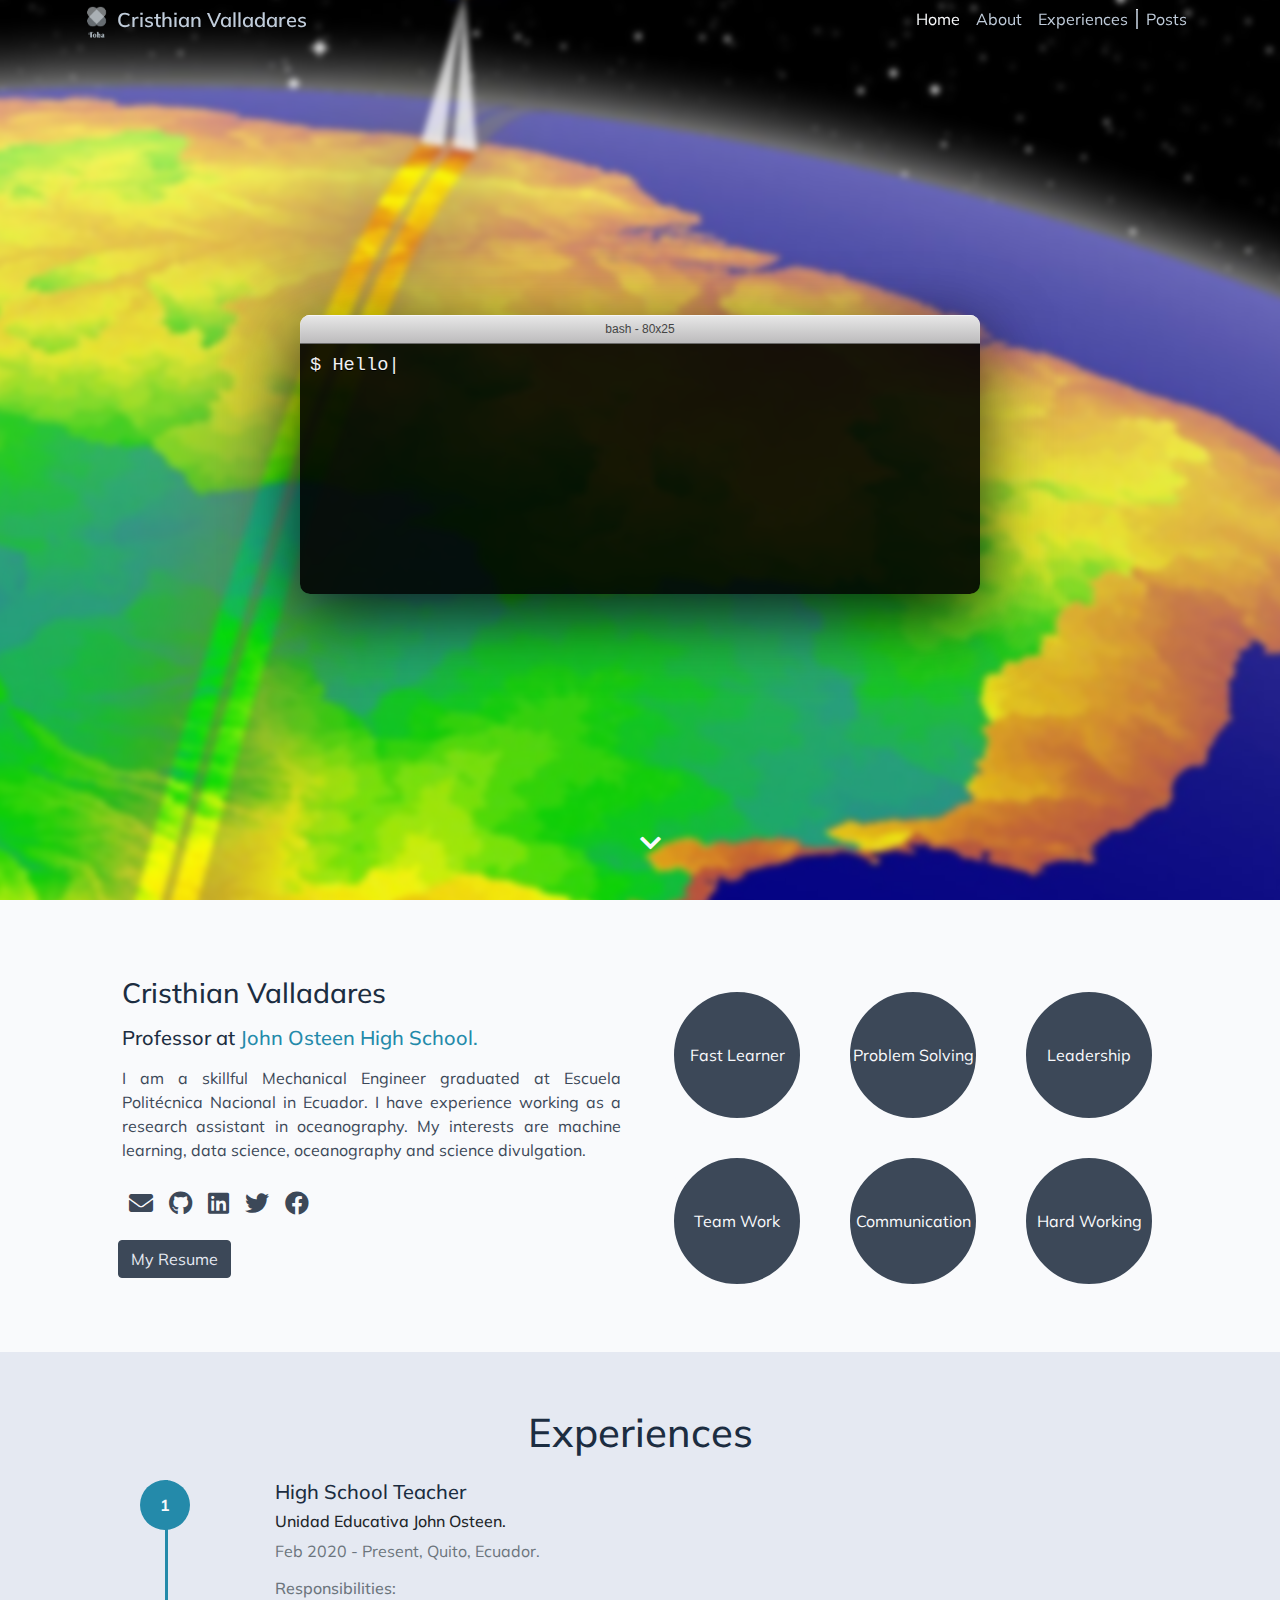
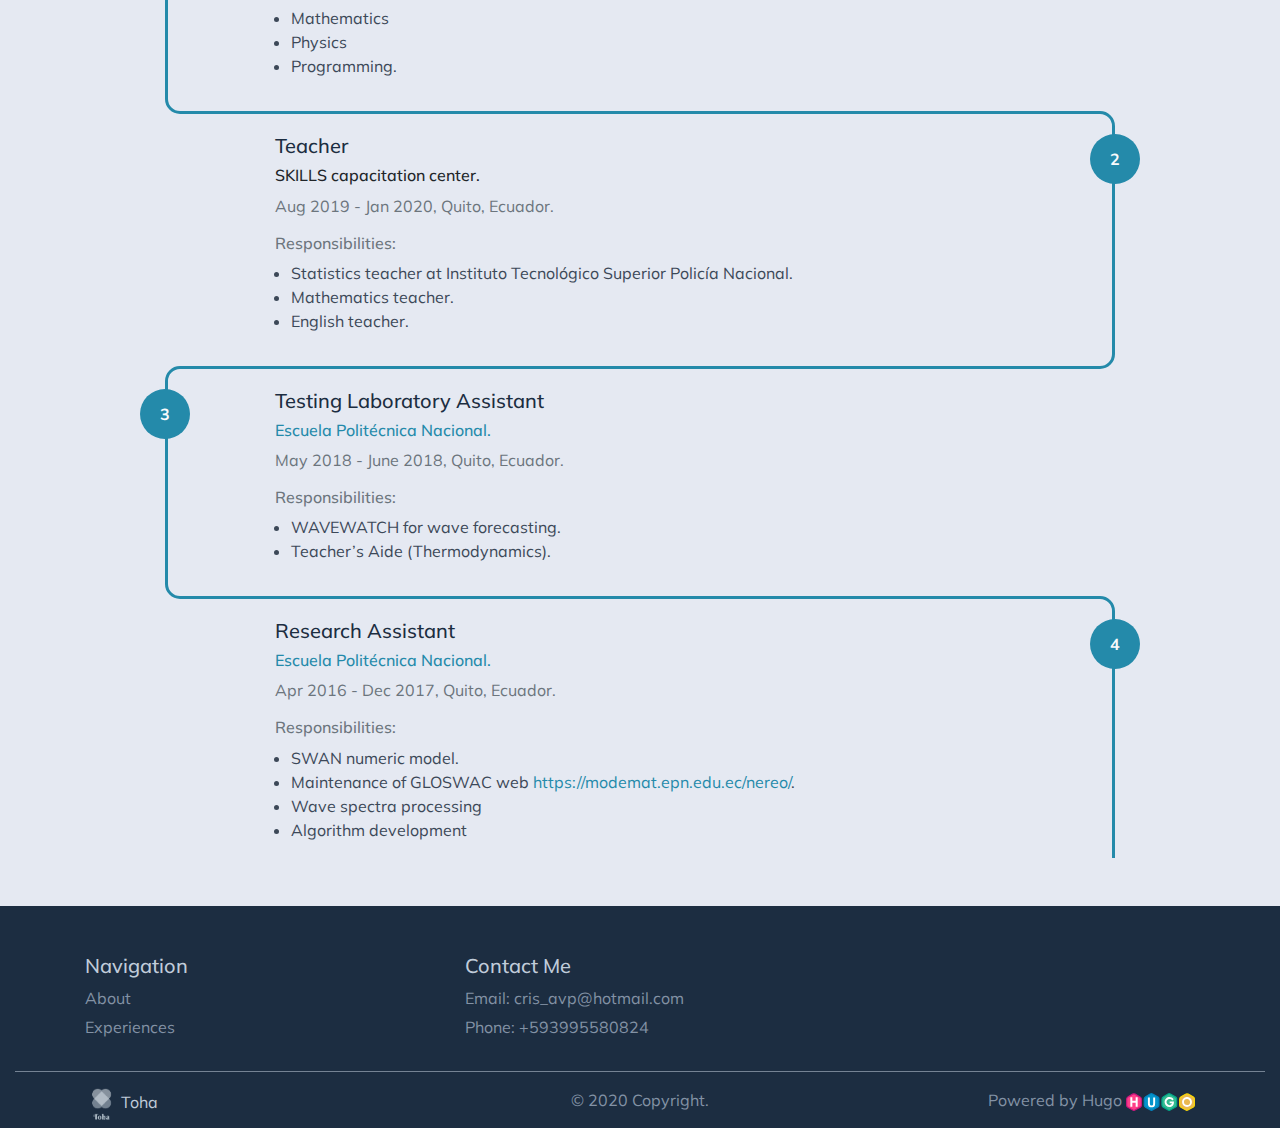
<file: index.html>
<!DOCTYPE html>
<html lang="en">
  <head>
	<meta name="generator" content="Hugo 0.74.3" />
    <title>Cristhian Valladares</title>
    <meta charset="UTF-8" />
<meta name="viewport" content="width=device-width, initial-scale=1.0" />
<meta http-equiv="X-UA-Compatible" content="ie=edge" />


<link rel="stylesheet" href="/assets/css/bootstrap.min.css" />
<link rel="stylesheet" href="/assets/css/main.css" />
<link rel="stylesheet" href="/assets/css/style.css" />
<link rel="stylesheet" href="/assets/css/navigators/navbar.css" />


<link href="https://fonts.googleapis.com/css2?family=Muli:wght@300;400;500;600" rel="stylesheet">
<link rel="stylesheet" href="https://cdnjs.cloudflare.com/ajax/libs/font-awesome/5.11.2/css/all.min.css" />


<link rel="icon" type="image/png" href="/assets/images/favicon.png" />


<link rel="stylesheet" href="/assets/css/style.css" />

    <link rel="stylesheet" href="/assets/css/sections/home.css" />
    <link rel="stylesheet" href="/assets/css/sections/about.css" />
    <link rel="stylesheet" href="/assets/css/sections/skills.css" />
    <link rel="stylesheet" href="/assets/css/sections/experiences.css" />
    <link rel="stylesheet" href="/assets/css/sections/projects.css" />
    <link rel="stylesheet" href="/assets/css/sections/recent-posts.css" />
    <link rel="stylesheet" href="/assets/css/sections/achievements.css" />

    
    
        
<script type="application/javascript">
var doNotTrack = false;
if (!doNotTrack) {
	window.ga=window.ga||function(){(ga.q=ga.q||[]).push(arguments)};ga.l=+new Date;
	ga('create', 'UA-XXXXXXXXX-X', 'auto');
	
	ga('send', 'pageview');
}
</script>
<script async src='https://www.google-analytics.com/analytics.js'></script>

    
  </head>
  <body data-spy="scroll" data-target="#top-navbar" data-offset="100">

    <nav class="navbar navbar-expand-xl top-navbar initial-navbar" id="top-navbar">
  <div class="container">
    
    
    
      
    
    
      
    
    <a class="navbar-brand" href="http://example.org/">
      <img src="/assets/images/inverted-logo.png" id="logo">Cristhian Valladares</a>
    <button
      class="navbar-toggler navbar-dark"
      id="navbar-toggler"
      type="button"
      data-toggle="collapse"
      data-target="#top-nav-items"
    >
      <span class="navbar-toggler-icon"></span>
    </button>

    <div class="collapse navbar-collapse" id="top-nav-items">
      <ul class="navbar-nav ml-auto">
        <li class="nav-item">
          <a class="nav-link" href="#home">Home</a>
        </li>
            
              <li class="nav-item">
                <a class="nav-link" href="#about">About</a>
              </li>
            
            
              <li class="nav-item">
                <a class="nav-link" href="#experiences">Experiences</a>
              </li>
            
        
        
        
          <div class="dropdown-divider" id="top-navbar-divider"></div>
        
        
          <li class="nav-item">
            <a class="nav-link" id="blog-link" href="/posts">Posts</a>
          </li>
        
        
      </ul>
    </div>
  </div>
  
  <img src="/assets/images/main-logo.png" class="d-none" id="main-logo">
  <img src="/assets/images/inverted-logo.png" class="d-none" id="inverted-logo">
</nav>
<div class="container-fluid home" id="home">
  <div
    class="background container-fluid"
    style="background-image: url('images/background.jpg');"
  ></div>
  <div class="container content text-center">
    <div class="text-editor-wrap">
      <div class="title-bar">
        <span class="title">bash - 80x25</span>
      </div>
      <div class="text-body">
        <div class="typing-carousel">
          $
          <span id="ityped" class="ityped"></span>
          <span class="ityped-cursor"></span>
        </div>
        <ul id="typing-carousel-data">
          
          <li>Hello!!</li>
          
          <li>My name is Cristhian Valladares</li>
          
          <li>I am a Mechanical Engineer</li>
          
          <li>I work on using data to understand better our world...</li>
          
          <li>Also, I love teaching :)</li>
          
        </ul>
      </div>
    </div>

    
      
        <a href="#about"><i class="arrow bounce fa fa-chevron-down"></i></a>
      
    
  </div>
</div>

    
      
      
        
          <div class="container-fluid section-holder d-flex bg-white">
            <div class="container anchor p-lg-5 about-section" id="about">
  <div class="row pt-sm-2 pt-md-4 align-self-center">
    
    <div class="col-sm-6">
    <h3 class="p-1">Cristhian Valladares</h3>
      
      <h5 class="p-1">
        Professor
        
          at <a href="https://johnosteen.edu.ec/">John Osteen High School.</a>
        
      </h5>
      
      <p class="p-1 text-justify">
        I am a skillful Mechanical Engineer graduated at Escuela Politécnica Nacional in Ecuador. I have experience working as a research assistant in oceanography. My interests are machine learning, data science, oceanography and science divulgation.
      </p>
      <div class="text-container ml-auto">
        <ul class="social-link d-flex">
          
          <li>
            
              <a href="mailto:cris_avp@hotmail.com" target="/"><i class="fas fa-envelope"></i></a>
            
          </li>
          
          <li>
            
              <a href="https://github.com/crisavp" target="/"><i class="fab fa-github"></i></a>
            
          </li>
          
          <li>
            
              <a href="linkedin.com/in/cristhianvalladares" target="/"><i class="fab fa-linkedin"></i></a>
            
          </li>
          
          <li>
            
              <a href="https://twitter.com/cris_avp" target="/"><i class="fab fa-twitter"></i></a>
            
          </li>
          
          <li>
            
              <a href="#" target="/"><i class="fab fa-facebook"></i></a>
            
          </li>
          
        </ul>
      </div>
      
      <a href="files/resume.pdf" target="#"
        ><button class="btn btn-dark">My Resume</button></a
      >
      
    </div>
    
    <div class="col-sm-6 pt-5 pl-md-4 pl-sm-3 pt-sm-0">
      <div class="row">
        
          <div class="col-6 col-lg-4 p-2">
  
  
  <div class="circular-progress sky">
    <span class="circular-progress-left">
      <span
        class="circular-progress-bar circular-progress-percentage-95"
        
      ></span>
    </span>
    <span class="circular-progress-right">
      <span
      class="circular-progress-bar"
      
      ></span>
    </span>
    <div class="circular-progress-value">Fast Learner</div>
  </div>
</div>

        
          <div class="col-6 col-lg-4 p-2">
  
  
  <div class="circular-progress orange">
    <span class="circular-progress-left">
      <span
        class="circular-progress-bar circular-progress-percentage-95"
        
      ></span>
    </span>
    <span class="circular-progress-right">
      <span
      class="circular-progress-bar"
      
      ></span>
    </span>
    <div class="circular-progress-value">Problem Solving</div>
  </div>
</div>

        
          <div class="col-6 col-lg-4 p-2">
  
  
  <div class="circular-progress blue">
    <span class="circular-progress-left">
      <span
        class="circular-progress-bar circular-progress-percentage-85"
        
      ></span>
    </span>
    <span class="circular-progress-right">
      <span
      class="circular-progress-bar"
      
      ></span>
    </span>
    <div class="circular-progress-value">Leadership</div>
  </div>
</div>

        
          <div class="col-6 col-lg-4 p-2">
  
  
  <div class="circular-progress yellow">
    <span class="circular-progress-left">
      <span
        class="circular-progress-bar circular-progress-percentage-90"
        
      ></span>
    </span>
    <span class="circular-progress-right">
      <span
      class="circular-progress-bar"
      
      ></span>
    </span>
    <div class="circular-progress-value">Team Work</div>
  </div>
</div>

        
          <div class="col-6 col-lg-4 p-2">
  
  
  <div class="circular-progress pink">
    <span class="circular-progress-left">
      <span
        class="circular-progress-bar circular-progress-percentage-85"
        
      ></span>
    </span>
    <span class="circular-progress-right">
      <span
      class="circular-progress-bar"
      
      ></span>
    </span>
    <div class="circular-progress-value">Communication</div>
  </div>
</div>

        
          <div class="col-6 col-lg-4 p-2">
  
  
  <div class="circular-progress green">
    <span class="circular-progress-left">
      <span
        class="circular-progress-bar circular-progress-percentage-85"
        
      ></span>
    </span>
    <span class="circular-progress-right">
      <span
      class="circular-progress-bar"
      
      ></span>
    </span>
    <div class="circular-progress-value">Hard Working</div>
  </div>
</div>

        
      </div>
    </div>
  </div>
</div>

          </div>
          
          
            
          
        
      
        
          <div class="container-fluid section-holder d-flex bg-dimmed">
            <div class="container-fluid anchor pb-5 experiences-section" id="experiences">
  
    <h1 class="text-center">Experiences</h1>
  

  <div class="container timeline text-justify">
   
   
     
       <div class="row align-items-center  d-flex">
         <div class="col-1 col-lg-2 text-center vertical-line d-inline-flex justify-content-center">
  <div class="circle font-weight-bold">1</div>
</div>

         
  <div class="col-10 col-lg-8">
    <div class="experience-entry-heading">
        
        
        <h5>High School Teacher</h5>
        <h6>Unidad Educativa John Osteen.</h6>
        
        <p class="text-muted">Feb 2020 - Present,
            Quito, Ecuador.
        </p>
    </div>
    
    <p></p>
    
    <h6 class="text-muted">Responsibilities:</h6>
    <ul class="justify-content-around">
    
        <li>Mathematics</li>
    
        <li>Physics</li>
    
        <li>Programming.</li>
    
    </ul>
</div>



       </div>
     
     
       <div class="row horizontal-line">
  <div class="col-1 col-lg-2 timeline-side-div">
    <div class="corner"></div>
  </div>
  <div class="col-10 col-lg-8">
    <hr />
  </div>
  <div class="col-1 col-lg-2 timeline-side-div">
    <div class="corner"></div>
  </div>
</div>

     
   
     
       <div class="row align-items-center justify-content-end d-flex">
         
  <div class="col-10 col-lg-8">
    <div class="experience-entry-heading">
        
        
        <h5>Teacher</h5>
        <h6>SKILLS capacitation center.</h6>
        
        <p class="text-muted">Aug 2019 - Jan 2020,
            Quito, Ecuador.
        </p>
    </div>
    
    <p></p>
    
    <h6 class="text-muted">Responsibilities:</h6>
    <ul class="justify-content-around">
    
        <li>Statistics teacher at Instituto Tecnológico Superior Policía Nacional.</li>
    
        <li>Mathematics teacher.</li>
    
        <li>English teacher.</li>
    
    </ul>
</div>



         <div class="col-1 col-lg-2 text-center vertical-line d-inline-flex justify-content-center">
  <div class="circle font-weight-bold">2</div>
</div>

       </div>
     
     
       <div class="row horizontal-line">
  <div class="col-1 col-lg-2 timeline-side-div">
    <div class="corner"></div>
  </div>
  <div class="col-10 col-lg-8">
    <hr />
  </div>
  <div class="col-1 col-lg-2 timeline-side-div">
    <div class="corner"></div>
  </div>
</div>

     
   
     
       <div class="row align-items-center  d-flex">
         <div class="col-1 col-lg-2 text-center vertical-line d-inline-flex justify-content-center">
  <div class="circle font-weight-bold">3</div>
</div>

         
  <div class="col-10 col-lg-8">
    <div class="experience-entry-heading">
        
        
        <h5>Testing Laboratory Assistant</h5>
        <h6><a href=https://modemat.epn.edu.ec/>Escuela Politécnica Nacional.</a></h6>
        
        <p class="text-muted">May 2018 - June 2018,
            Quito, Ecuador.
        </p>
    </div>
    
    <p></p>
    
    <h6 class="text-muted">Responsibilities:</h6>
    <ul class="justify-content-around">
    
        <li>WAVEWATCH for wave forecasting.</li>
    
        <li>Teacher&rsquo;s Aide (Thermodynamics).</li>
    
    </ul>
</div>



       </div>
     
     
       <div class="row horizontal-line">
  <div class="col-1 col-lg-2 timeline-side-div">
    <div class="corner"></div>
  </div>
  <div class="col-10 col-lg-8">
    <hr />
  </div>
  <div class="col-1 col-lg-2 timeline-side-div">
    <div class="corner"></div>
  </div>
</div>

     
   
     
       <div class="row align-items-center justify-content-end d-flex">
         
  <div class="col-10 col-lg-8">
    <div class="experience-entry-heading">
        
        
        <h5>Research Assistant</h5>
        <h6><a href=https://modemat.epn.edu.ec/>Escuela Politécnica Nacional.</a></h6>
        
        <p class="text-muted">Apr 2016 - Dec 2017,
            Quito, Ecuador.
        </p>
    </div>
    
    <p></p>
    
    <h6 class="text-muted">Responsibilities:</h6>
    <ul class="justify-content-around">
    
        <li>SWAN numeric model.</li>
    
        <li>Maintenance of GLOSWAC web <a href="https://modemat.epn.edu.ec/nereo/">https://modemat.epn.edu.ec/nereo/</a>.</li>
    
        <li>Wave spectra processing</li>
    
        <li>Algorithm development</li>
    
    </ul>
</div>



         <div class="col-1 col-lg-2 text-center vertical-line d-inline-flex justify-content-center">
  <div class="circle font-weight-bold">4</div>
</div>

       </div>
     
     
   
  </div>
</div>

          </div>
          
          
            
          
        
      
    

    <footer class="container-fluid text-center align-content-center footer pb-2">
  <div class="container pt-5">
    <div class="row text-left">
      <div class="col-md-4 col-sm-12">
        <h5>Navigation</h5>
        
        <ul>
            
            <li class="nav-item">
              <a class="smooth-scroll" href="/#about">About</a>
            </li>
            
            
            <li class="nav-item">
              <a class="smooth-scroll" href="/#experiences">Experiences</a>
            </li>
            
        </ul>
        

      </div>
      <div class="col-md-4 col-sm-12">
        <h5>Contact Me</h5>
        <ul>
          
          <li><span>Email: </span> <span>cris_avp@hotmail.com</span></li>
          
          <li><span>Phone: </span> <span>&#43;593995580824</span></li>
          
        </ul>
      </div>
      
    </div>
  </div>
  <hr />
  <div class="container">
    <div class="row text-left">
      <div class="col-md-4">
        <a id="theme" href="https://github.com/hossainemruz/toha" target="#">
          <img src="/assets/images/inverted-logo.png">
          Toha
        </a>
      </div>
      <div class="col-md-4 text-center">© 2020 Copyright.</div>
      <div class="col-md-4 text-right">
        <a id="hugo" href="https://gohugo.io/">Powered by Hugo
        <img
          src="/assets/images/hugo-logo-wide.svg"
          alt="Hugo Logo"
          height="18"
        />
        </a>
      </div>
    </div>
  </div>
</footer>

    <script src="/assets/js/jquery-3.4.1.min.js"></script>
<script src="/assets/js/bootstrap.min.js"></script>

<script src="/assets/js/navbar.js"></script>
<script src="/assets/js/main.js"></script>


    
    <script src="/assets/js/itype.min.js"></script>
    <script src="/assets/js/github-button.js"></script>
    <script src="/assets/js/home.js"></script>
    <script src="/assets/js/jquery.filterizr.min.js"></script>
  </body>
</html>
</file>
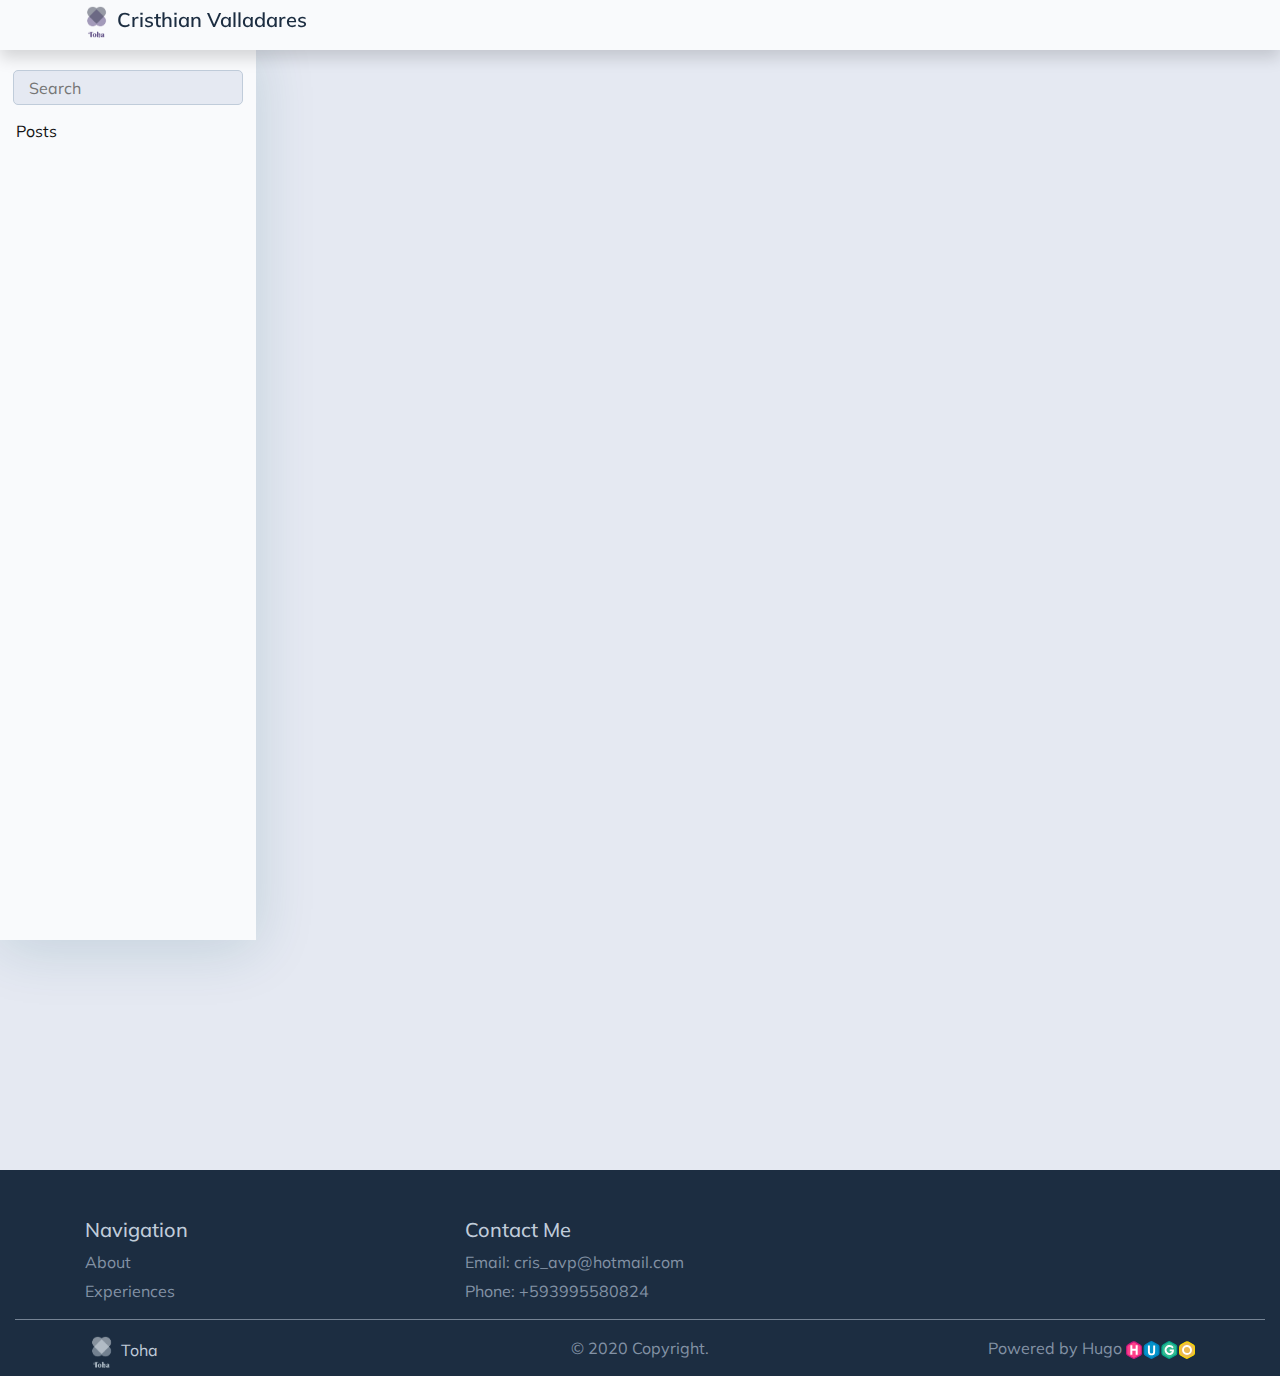
<file: categories/index.html>
<!DOCTYPE html>
<html>
  <head>
    <title>Categories</title>
    <meta charset="UTF-8" />
<meta name="viewport" content="width=device-width, initial-scale=1.0" />
<meta http-equiv="X-UA-Compatible" content="ie=edge" />


<link rel="stylesheet" href="/assets/css/bootstrap.min.css" />
<link rel="stylesheet" href="/assets/css/main.css" />
<link rel="stylesheet" href="/assets/css/style.css" />
<link rel="stylesheet" href="/assets/css/navigators/navbar.css" />


<link href="https://fonts.googleapis.com/css2?family=Muli:wght@300;400;500;600" rel="stylesheet">
<link rel="stylesheet" href="https://cdnjs.cloudflare.com/ajax/libs/font-awesome/5.11.2/css/all.min.css" />


<link rel="icon" type="image/png" href="/assets/images/favicon.png" />


<link rel="stylesheet" href="/assets/css/style.css" />

    
    <link rel="stylesheet" href="/assets/css/list.css">
    <link rel="stylesheet" href="/assets/css/navigators/sidebar.css">


    
    
      
<script type="application/javascript">
var doNotTrack = false;
if (!doNotTrack) {
	window.ga=window.ga||function(){(ga.q=ga.q||[]).push(arguments)};ga.l=+new Date;
	ga('create', 'UA-XXXXXXXXX-X', 'auto');
	
	ga('send', 'pageview');
}
</script>
<script async src='https://www.google-analytics.com/analytics.js'></script>

    
  </head>

  <body data-spy="scroll" data-target="#TableOfContents" data-offset="80">
    <div class="container-fluid bg-dimmed wrapper">
      
      
    <nav class="navbar navbar-expand-xl top-navbar final-navbar shadow">
  <div class="container">
    
    
    
      
    
    
      
    
      <button class="navbar-toggler navbar-light" id="sidebar-toggler" type="button" onclick="toggleSidebar()">
      <span class="navbar-toggler-icon"></span>
    </button>
    <a class="navbar-brand" href="http://example.org/">
      <img src="/assets/images/main-logo.png">Cristhian Valladares</a>
    <button class="navbar-toggler navbar-light" id="toc-toggler" type="button" onclick="toggleTOC()">
      <span class="navbar-toggler-icon"></span>
    </button>

    <div class="collapse navbar-collapse" id="top-nav-items">
      <ul class="navbar-nav ml-auto">
      </ul>
    </div>
  </div>
  
  <img src="/assets/images/main-logo.png" class="d-none" id="main-logo">
  <img src="/assets/images/inverted-logo.png" class="d-none" id="inverted-logo">
</nav>



      
      
  <section class="sidebar-section" id="sidebar-section">
    <div class="sidebar-holder">
      <div class="sidebar" id="sidebar">
        <input type="text" value="" placeholder="Search" data-search="" id="search-box" />
        <div class="sidebar-tree">
          <ul class="tree" id="tree">
            <li id="list-heading"><a href="/posts" data-filter="all">Posts</a></li>
            <div class="subtree">
                

            </div>
          </ul>
        </div>
      </div>
    </div>
  </section>


      
      
<section class="content-section" id="content-section">
  <div class="content container-fluid" id="content">
    <div class="container-fluid post-card-holder" id="post-card-holder">
      
      
    </div>
    <div class="paginator">
      


    </div>
  </div>
</section>


      
       
    </div>

    <footer class="container-fluid text-center align-content-center footer pb-2">
  <div class="container pt-5">
    <div class="row text-left">
      <div class="col-md-4 col-sm-12">
        <h5>Navigation</h5>
        
        <ul>
            
            <li class="nav-item">
              <a class="smooth-scroll" href="/#about">About</a>
            </li>
            
            
            <li class="nav-item">
              <a class="smooth-scroll" href="/#experiences">Experiences</a>
            </li>
            
        </ul>
        

      </div>
      <div class="col-md-4 col-sm-12">
        <h5>Contact Me</h5>
        <ul>
          
          <li><span>Email: </span> <span>cris_avp@hotmail.com</span></li>
          
          <li><span>Phone: </span> <span>&#43;593995580824</span></li>
          
        </ul>
      </div>
      
    </div>
  </div>
  <hr />
  <div class="container">
    <div class="row text-left">
      <div class="col-md-4">
        <a id="theme" href="https://github.com/hossainemruz/toha" target="#">
          <img src="/assets/images/inverted-logo.png">
          Toha
        </a>
      </div>
      <div class="col-md-4 text-center">© 2020 Copyright.</div>
      <div class="col-md-4 text-right">
        <a id="hugo" href="https://gohugo.io/">Powered by Hugo
        <img
          src="/assets/images/hugo-logo-wide.svg"
          alt="Hugo Logo"
          height="18"
        />
        </a>
      </div>
    </div>
  </div>
</footer>

    <script src="/assets/js/jquery-3.4.1.min.js"></script>
<script src="/assets/js/bootstrap.min.js"></script>

<script src="/assets/js/navbar.js"></script>
<script src="/assets/js/main.js"></script>


    
    
    <script src="/assets/js/list.js"></script>

  </body>
</html>
</file>
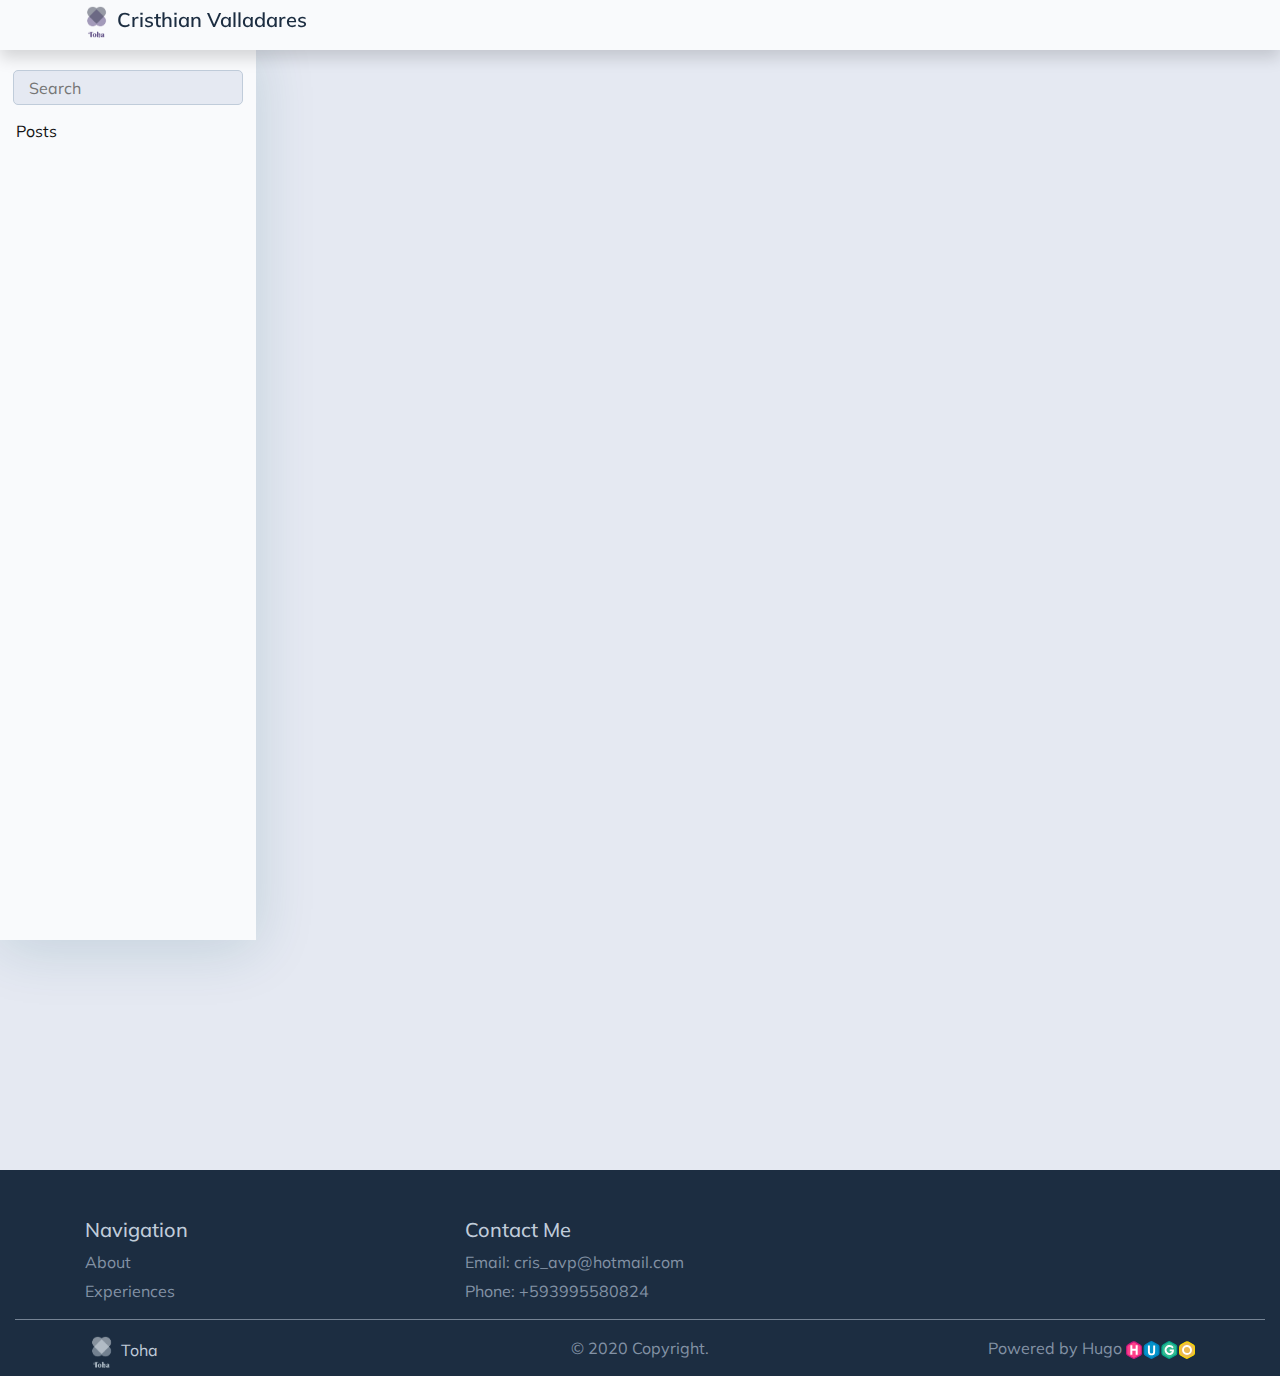
<file: tags/index.html>
<!DOCTYPE html>
<html>
  <head>
    <title>Tags</title>
    <meta charset="UTF-8" />
<meta name="viewport" content="width=device-width, initial-scale=1.0" />
<meta http-equiv="X-UA-Compatible" content="ie=edge" />


<link rel="stylesheet" href="/assets/css/bootstrap.min.css" />
<link rel="stylesheet" href="/assets/css/main.css" />
<link rel="stylesheet" href="/assets/css/style.css" />
<link rel="stylesheet" href="/assets/css/navigators/navbar.css" />


<link href="https://fonts.googleapis.com/css2?family=Muli:wght@300;400;500;600" rel="stylesheet">
<link rel="stylesheet" href="https://cdnjs.cloudflare.com/ajax/libs/font-awesome/5.11.2/css/all.min.css" />


<link rel="icon" type="image/png" href="/assets/images/favicon.png" />


<link rel="stylesheet" href="/assets/css/style.css" />

    
    <link rel="stylesheet" href="/assets/css/list.css">
    <link rel="stylesheet" href="/assets/css/navigators/sidebar.css">


    
    
      
<script type="application/javascript">
var doNotTrack = false;
if (!doNotTrack) {
	window.ga=window.ga||function(){(ga.q=ga.q||[]).push(arguments)};ga.l=+new Date;
	ga('create', 'UA-XXXXXXXXX-X', 'auto');
	
	ga('send', 'pageview');
}
</script>
<script async src='https://www.google-analytics.com/analytics.js'></script>

    
  </head>

  <body data-spy="scroll" data-target="#TableOfContents" data-offset="80">
    <div class="container-fluid bg-dimmed wrapper">
      
      
    <nav class="navbar navbar-expand-xl top-navbar final-navbar shadow">
  <div class="container">
    
    
    
      
    
    
      
    
      <button class="navbar-toggler navbar-light" id="sidebar-toggler" type="button" onclick="toggleSidebar()">
      <span class="navbar-toggler-icon"></span>
    </button>
    <a class="navbar-brand" href="http://example.org/">
      <img src="/assets/images/main-logo.png">Cristhian Valladares</a>
    <button class="navbar-toggler navbar-light" id="toc-toggler" type="button" onclick="toggleTOC()">
      <span class="navbar-toggler-icon"></span>
    </button>

    <div class="collapse navbar-collapse" id="top-nav-items">
      <ul class="navbar-nav ml-auto">
      </ul>
    </div>
  </div>
  
  <img src="/assets/images/main-logo.png" class="d-none" id="main-logo">
  <img src="/assets/images/inverted-logo.png" class="d-none" id="inverted-logo">
</nav>



      
      
  <section class="sidebar-section" id="sidebar-section">
    <div class="sidebar-holder">
      <div class="sidebar" id="sidebar">
        <input type="text" value="" placeholder="Search" data-search="" id="search-box" />
        <div class="sidebar-tree">
          <ul class="tree" id="tree">
            <li id="list-heading"><a href="/posts" data-filter="all">Posts</a></li>
            <div class="subtree">
                

            </div>
          </ul>
        </div>
      </div>
    </div>
  </section>


      
      
<section class="content-section" id="content-section">
  <div class="content container-fluid" id="content">
    <div class="container-fluid post-card-holder" id="post-card-holder">
      
      
    </div>
    <div class="paginator">
      


    </div>
  </div>
</section>


      
       
    </div>

    <footer class="container-fluid text-center align-content-center footer pb-2">
  <div class="container pt-5">
    <div class="row text-left">
      <div class="col-md-4 col-sm-12">
        <h5>Navigation</h5>
        
        <ul>
            
            <li class="nav-item">
              <a class="smooth-scroll" href="/#about">About</a>
            </li>
            
            
            <li class="nav-item">
              <a class="smooth-scroll" href="/#experiences">Experiences</a>
            </li>
            
        </ul>
        

      </div>
      <div class="col-md-4 col-sm-12">
        <h5>Contact Me</h5>
        <ul>
          
          <li><span>Email: </span> <span>cris_avp@hotmail.com</span></li>
          
          <li><span>Phone: </span> <span>&#43;593995580824</span></li>
          
        </ul>
      </div>
      
    </div>
  </div>
  <hr />
  <div class="container">
    <div class="row text-left">
      <div class="col-md-4">
        <a id="theme" href="https://github.com/hossainemruz/toha" target="#">
          <img src="/assets/images/inverted-logo.png">
          Toha
        </a>
      </div>
      <div class="col-md-4 text-center">© 2020 Copyright.</div>
      <div class="col-md-4 text-right">
        <a id="hugo" href="https://gohugo.io/">Powered by Hugo
        <img
          src="/assets/images/hugo-logo-wide.svg"
          alt="Hugo Logo"
          height="18"
        />
        </a>
      </div>
    </div>
  </div>
</footer>

    <script src="/assets/js/jquery-3.4.1.min.js"></script>
<script src="/assets/js/bootstrap.min.js"></script>

<script src="/assets/js/navbar.js"></script>
<script src="/assets/js/main.js"></script>


    
    
    <script src="/assets/js/list.js"></script>

  </body>
</html>
</file>
<file: assets/css/main.css>
/* ========= Colors ============
Heading:     #1C2D41
Paragraph:   #3C4858
Iconography: #8392A5
Secondary:   #C0CCDA
Dirty Snow:  #E5E9F2
Snow:        #F9FAFC

Magenta: #7551E9
Orange:  #FF7D51
Pink:    #ED63D2
Green:   #2DCA73
Yellow:  #FFC212
*/

body {
  background-color: #f9fafc;
  font-family: "Muli";
}

h1,
h2,
h3,
h4,
h5 {
  color: #1c2d41;
}

strong {
  color: #1c2d41 !important;
}

p {
  color: #3c4858;
}

a {
  color: #248aaa;
}

a:hover {
  color: #207089;
}

.nav-button {
  background-color: transparent;
  border: 1px solid transparent;
  border-radius: 0.25rem;
  color: #8392a5;
}

.btn-dark {
  background-color: #3c4858;
  border-color: #3c4858;
  color: #e5e9f2;
  transition: all 0.3s ease-out;
  -webkit-transition: all 0.3s ease-out;
}

.btn-dark:hover,
.btn-dark:focus {
  background-color: #248aaa;
  border-color: #248aaa;
  transition: all 0.3s ease-out;
  -webkit-transition: all 0.3s ease-out;
}

.btn-outline-info {
  color: #2098d1 !important;
  border-color: #2098d1 !important;
}

.btn-outline-info:hover {
  background-color: #2098d1 !important;
  color: #e5e9f2 !important;
}

.btn-info {
  background-color: #248aaa !important;
  color: #e5e9f2 !important;
}

.btn-info:hover {
  background-color: #2098d1 !important;
  color: #e5e9f2 !important;
}

.bg-white {
  background-color: #f9fafc !important;
}

.bg-dimmed {
  background-color: #e5e9f2;
}

.anchor {
  padding-top: 3.5rem;
}

img.center {
  display: block;
  margin-left: auto;
  margin-right: auto;
}

img.left {
  display: block;
  margin-right: auto;
}

img.right {
  display: block;
  margin-left: auto;
}

.card {
  box-shadow: none;
  transition: all 0.3s ease-out;
  -webkit-transition: all 0.3s ease-out;
  overflow: hidden;
}

.card-img-sm {
  width: 32px;
  height: 32px;
}

.card-img-xs {
  width: 24px;
  height: 24px;
}

.card:hover,
.card:focus {
  box-shadow: 0px 8px 56px rgba(15, 80, 100, 0.16);
  border: 1px solid #fff;
  transition: all 0.3s ease-out;
  -webkit-transition: all 0.3s ease-out;
}

.card .card-head {
  height: 172px;
  object-fit: cover;
  overflow: hidden;
}

.card-img-top {
  transition: all 0.3s ease-out !important;
  -webkit-transition: all 0.3s ease-out !important;
}

.card:hover .card-head .card-img-top,
.card:focus .card-head .card-img-top {
  transition: all 0.3s ease-out;
  -webkit-transition: all 0.3s ease-out;
  transform: scale(1.2);
  -webkit-transform: scale(1.2);
}

.card-body {
  text-align: justify;
}

.sub-title {
  color: #c0ccda;
  font-size: 10pt;
}

/* --- FOOTER START --- */

.footer {
  color: #8392a5 !important;
  background-color: #1c2d41;
  position: relative;
  z-index: 9999;
}

.footer h5 {
  color: #c0ccda;
}
.footer a {
  color: #8392a5;
  transition: all 0.3s ease-out;
  -webkit-transition: all 0.3s ease-out;
}

.footer a:hover {
  margin-left: 5px;
  transition: all 0.3s ease-out;
  -webkit-transition: all 0.3s ease-out;
}

.footer ul {
  list-style: none;
  padding-left: 0;
}

.footer li {
  margin-top: 5px;
}

.footer hr {
  background-color: #8392a5;
}

.footer p:first-child {
  color: #c0ccda;
}

.footer input {
  background-color: #c0ccda;
}

.footer input:focus {
  background-color: #e5e9f2;
}

.footer #theme {
  color: #c0ccda;
}

.footer #theme img {
  width: 32px;
}

.footer #hugo:hover {
  margin-right: 5px;
  transition: all 0.3s ease-out;
  -webkit-transition: all 0.3s ease-out;
}

/* --- FOOTER END ---- */

/* ============= Device specific fixes ======= */

/* Large screens such as TV */
@media only screen and (min-width: 1824px) {
}

/* Extra large devices (large desktops, 1200px and up) */

@media (max-width: 1400px) {
}

@media (max-width: 1200px) {
}

/* IPad Pro */
@media (max-width: 1024px) {
}

/*  Large devices (desktops, 992px and up) */

@media (max-width: 992px) {
}

/* Medium devices (tablets, 768px and up) */

@media only screen and (max-width: 768px) {
}

/* Small devices (landscape phones, 576px and up) */

@media only screen and (max-width: 576px) {
  .skills-section .container,
  .projects-section .container {
    padding-left: 0.3rem;
    padding-right: 0.3rem;
  }

  .section-holder {
    padding-left: 5px;
    padding-right: 5px;
  }

  .skills-section,
  .projects-section,
  .recent-posts-section,
  .achievements-section {
    padding-left: 0;
    padding-right: 0;
  }
}

/* iPhoneX, iPhone 6,7,8 */
@media only screen and (max-width: 375px) {
}

/* Galaxy S5, Moto G4 */
@media only screen and (max-width: 360px) {
}

/* iPhone 5 or before */
@media only screen and (max-width: 320px) {
}
</file>
<file: assets/css/style.css>
/* This is empty CSS file intended to be overwritten by user's custom CSS file */

/* ============= Device specific fixes ======= */

/* Large screens such as TV */
@media only screen and (min-width: 1824px) {
}

/* Extra large devices (large desktops, 1200px and up) */

@media (max-width: 1400px) {
}

@media (max-width: 1200px) {
}

/* IPad Pro */
@media (max-width: 1024px) {
}

/*  Large devices (desktops, 992px and up) */

@media (max-width: 992px) {
}

/* Medium devices (tablets, 768px and up) */

@media only screen and (max-width: 768px) {
}

/* Small devices (landscape phones, 576px and up) */

@media only screen and (max-width: 576px) {
}

/* iPhoneX, iPhone 6,7,8 */
@media only screen and (max-width: 375px) {
}

/* Galaxy S5, Moto G4 */
@media only screen and (max-width: 360px) {
}

/* iPhone 5 or before */
@media only screen and (max-width: 320px) {
}
</file>
<file: assets/css/navigators/navbar.css>
.top-navbar {
  position: fixed;
  left: 0;
  top: 0;
  width: 100%;
  height: 50px;
  z-index: 99999;
  transition: all 0.4s ease-out;
  -webkit-transition: all 0.4s ease-out;
  margin: 0;
  padding-top: 0.1rem;
  text-align: center;
}

/* --- initial state start ------ */

.initial-navbar {
  background-color: transparent;
}

.initial-navbar .navbar-brand {
  color: #c0ccda;
  font-weight: 600;
}

.initial-navbar li a {
  color: #c0ccda;
}

.initial-navbar .navbar-nav .active,
.initial-navbar li a:hover {
  color: #f9fafc;
  transition: all 0.3s ease-out;
  -webkit-transition: all 0.3s ease-out;
}

.navbar-collapse {
  margin-top: -5px;
}

.navbar-collapse.show,
.navbar-collapse.collapsing {
  background-color: #f9fafc;
  padding-left: 1rem;
}

/* --- initial state end ------ */

/* --- state after scroll start --- */

.final-navbar {
  background-color: #f9fafc;
  color: #1c2d41;
  transition: all 0.3s ease-out;
  -webkit-transition: all 0.3s ease-out;
}

.final-navbar .navbar-brand {
  color: #1c2d41;
  font-weight: 600;
}

.final-navbar li a {
  color: #1c2d41;
  font-weight: 500;
  transition: all 0.3s ease-out;
  -webkit-transition: all 0.3s ease-out;
  border-bottom: 2px solid#F9FAFC;
}

.final-navbar .navbar-nav .active,
.final-navbar li a:hover {
  color: #2098d1;
  transition: all 0.3s ease-out;
  -webkit-transition: all 0.3s ease-out;
  border-bottom: 2px solid #2098d1;
  background: rgb(2, 0, 36);
  background: linear-gradient(
    90deg,
    rgba(2, 0, 36, 1) 0%,
    rgba(34, 136, 168, 0.1) 0%
  );
}

.navbar-collapse.show li a,
.navbar-collapse.collapsing li a {
  color: #1c2d41;
  font-weight: 500;
  transition: all 0.3s ease-out;
  -webkit-transition: all 0.3s ease-out;
}

.navbar-collapse.show .navbar-nav .active,
.navbar-collapse.show .navbar-nav a:hover {
  color: #2098d1;
}

#top-navbar-divider {
  margin-top: 10px;
}

/* --- state after scroll end --- */

#top-navbar-divider {
  background: rgba(192, 204, 218, 0.8);
  height: 20px;
  width: 2px;
}

.final-navbar #top-navbar-divider {
  background: rgba(0, 0, 0, 0.6);
}

#top-navbar-divider {
  height: 20px;
  width: 2px;
}

.navbar-brand img {
  width: 42px;
  padding: 5px;
  margin-left: -10px;
}

/* ============= Device specific fixes ======= */

/* Large screens such as TV */
@media only screen and (min-width: 1824px) {
}

/* Extra large devices (large desktops, 1200px and up) */

@media (max-width: 1400px) {
}

@media (max-width: 1200px) {
}

/* IPad Pro */
@media (max-width: 1024px) {
  .top-navbar .container {
    max-width: 100%;
  }

  .initial-navbar .navbar-nav .active,
  .initial-navbar li a:hover {
    color: #2098d1;
    transition: all 0.3s ease-out;
    -webkit-transition: all 0.3s ease-out;
  }

  .final-navbar .navbar-nav .active,
  .final-navbar li a:hover {
    color: #2098d1;
    transition: none;
    -webkit-transition: none;
    border-bottom: none;
    background: transparent;
  }

  .final-navbar li a {
    border-bottom: none;
  }

  .final-navbar .navbar-collapse.show {
    box-shadow: 5px 10px 10px rgba(192, 204, 218, 0.3);
    transition: all 0.3s ease-out;
    -webkit-transition: all 0.3s ease-out;
  }

  .dropdown-divider {
    border-top: 1px solid #c0ccda;
  }
  #top-navbar-divider {
    background: rgba(0, 0, 0, 0.6);
    height: auto;
    width: auto;
    margin-right: 15px;
  }
}

/*  Large devices (desktops, 992px and up) */

@media (max-width: 992px) {
  .initial-navbar .navbar-nav .active,
  .initial-navbar li a:hover {
    color: #2098d1;
    transition: all 0.3s ease-out;
    -webkit-transition: all 0.3s ease-out;
  }

  .final-navbar .navbar-nav .active,
  .final-navbar li a:hover {
    color: #2098d1;
    transition: none;
    -webkit-transition: none;
    border-bottom: none;
    background: transparent;
  }

  .final-navbar li a {
    border-bottom: none;
  }

  .final-navbar .navbar-collapse.show {
    box-shadow: 5px 10px 10px rgba(192, 204, 218, 0.3);
    transition: all 0.3s ease-out;
    -webkit-transition: all 0.3s ease-out;
  }

  .dropdown-divider {
    border-top: 1px solid #c0ccda;
  }
  #top-navbar-divider {
    background: rgba(0, 0, 0, 0.6);
    height: auto;
    width: auto;
    margin-right: 15px;
  }
}

/* Medium devices (tablets, 768px and up) */

@media only screen and (max-width: 768px) {
  .initial-navbar .navbar-nav .active,
  .initial-navbar li a:hover {
    color: #2098d1;
    transition: all 0.3s ease-out;
    -webkit-transition: all 0.3s ease-out;
  }

  .final-navbar .navbar-nav .active,
  .final-navbar li a:hover {
    color: #2098d1;
    transition: none;
    -webkit-transition: none;
    border-bottom: none;
    background: transparent;
  }

  .final-navbar li a {
    border-bottom: none;
  }

  .final-navbar .navbar-collapse.show {
    box-shadow: 5px 10px 10px rgba(192, 204, 218, 0.3);
    transition: all 0.3s ease-out;
    -webkit-transition: all 0.3s ease-out;
  }

  .dropdown-divider {
    border-top: 1px solid #c0ccda;
  }
  #top-navbar-divider {
    background: rgba(0, 0, 0, 0.6);
    height: auto;
    width: auto;
    margin-right: 15px;
  }
}

/* Small devices (landscape phones, 576px and up) */

@media only screen and (max-width: 576px) {
}

/* iPhoneX, iPhone 6,7,8 */
@media only screen and (max-width: 375px) {
}

/* Galaxy S5, Moto G4 */
@media only screen and (max-width: 360px) {
}

/* iPhone 5 or before */
@media only screen and (max-width: 320px) {
}
</file>
<file: assets/css/sections/home.css>
.home {
  height: 100vh;
  padding: 0;
  margin: 0;
  color: #f9fafc;
  overflow: hidden;
}

.background {
  height: 100%;
  width: 100%;
  padding: 0;
  margin: 0;
  background-attachment: fixed;
  transform: scale(1.1);
  -webkit-transform: scale(1.1);
  filter: blur(3px);
  -webkit-filter: blur(3px);
  background-size: cover;
}

.content {
  position: relative;
  top: -65%;
  height: 60%;
}

.home img {
  width: 148px;
  height: 148px;
  background-color: #e7e7ef;
  padding: 5px;
  margin-bottom: 10px;
}

.home .greeting {
  color: #f9fafc;
}

.home .typing-carousel {
  font-size: 14pt;
  color: #f0f0f0;
}

#typing-carousel-data {
  display: none;
}

.arrow {
  position: absolute;
  color: #f9fafc;
  font-size: 1.5rem;
  bottom: 0;
}

.bounce {
  animation: bounce 2s infinite;
}

@keyframes bounce {
  0%,
  20%,
  50%,
  80%,
  100% {
    transform: translateY(0);
  }
  40% {
    transform: translateY(-30px);
  }
  60% {
    transform: translateY(-15px);
  }
}

/* ============= Device specific fixes ======= */

/* Large screens such as TV */
@media only screen and (min-width: 1824px) {
}

/* Extra large devices (large desktops, 1200px and up) */

@media (max-width: 1400px) {
}

@media (max-width: 1200px) {
}

/* IPad Pro */
@media (max-width: 1024px) {
}

/*  Large devices (desktops, 992px and up) */

@media (max-width: 992px) {
}

/* Medium devices (tablets, 768px and up) */

@media only screen and (max-width: 768px) {
}

/* Small devices (landscape phones, 576px and up) */

@media only screen and (max-width: 576px) {
  .content {
    position: relative;
    top: -75%;
    height: 65%;
  }

  .home img {
    width: 140px;
    max-width: 50%;
    height: auto;
  }

  .home .greeting {
    font-size: 24pt;
  }
}

/* iPhoneX, iPhone 6,7,8 */
@media only screen and (max-width: 375px) {
}

/* Galaxy S5, Moto G4 */
@media only screen and (max-width: 360px) {
}

/* iPhone 5 or before */
@media only screen and (max-width: 320px) {
}

/*Cambios Personalizados */
.text-editor-wrap {
  display: block;
  margin: auto;
  max-width: 680px;
  border-radius: 10px;
  box-shadow: rgba(0, 0, 0, 0.8) 0px 20px 70px;
  clear: both;
  overflow: hidden;
  -webkit-transition: all 0.5s ease-out;
  -moz-transition: all 0.5s ease-out;
  -ms-transition: all 0.5s ease-out;
  -o-transition: all 0.5s ease-out;
  transition: all 0.5s ease-out;
}
.title-bar {
  padding: 5px 0;
  font-family: "Lucida Grande", sans-serif;
  font-size: 0.75em;
  text-align: center;
  color: #444;
  background-color: #f8f8f8;
  background-image: -webkit-linear-gradient(top, #e8e8e8, #bcbbbc);
  background-image: -moz-linear-gradient(top, #e8e8e8, #bcbbbc);
  background-image: linear-gradient(top, #e8e8e8, #bcbbbc);
  box-shadow: inset rgba(255, 255, 255, 0.7) 0px 1px 1px;
  border-bottom: #6a6a6a 1px solid;
}
.text-body {
  height: 250px;
  background-color: rgba(0, 0, 0, 0.9);
  padding: 10px;
  color: #f0f0f0;
  text-shadow: #000 0px 1px 0px;
  font-family: "Consolas", "Courier New", "Courier";
  font-size: 1.0em;
  line-height: 1.40em;
  font-weight: 500;
  text-align: left;
  overflow: hidden;
  transition: all 0.5s ease-out;
}
</file>
<file: assets/css/sections/about.css>
.social-link {
  list-style: none;
  padding: 0.2rem;
}

.social-link a {
  font-size: 1.5rem;
  color: #3c4858;
  padding: 0.5rem;
}

.social-link a:hover {
  color: #248aaa;
  transition: all 0.3s ease-in;
}

.circular-progress {
  width: 150px;
  height: 150px;
  line-height: 150px;
  background: none;
  margin: 0 auto;
  box-shadow: none;
  position: relative;
}

.circular-progress:after {
  content: "";
  width: 100%;
  height: 100%;
  border-radius: 50%;
  border: 12px solid #f9fafc;
  position: absolute;
  top: 0;
  left: 0;
}

.circular-progress > span {
  width: 50%;
  height: 100%;
  overflow: hidden;
  position: absolute;
  top: 0;
  z-index: 1;
}

.circular-progress .circular-progress-left {
  left: 0;
}

.circular-progress .circular-progress-bar {
  width: 100%;
  height: 100%;
  background: none;
  border-width: 12px;
  border-style: solid;
  position: absolute;
  top: 0;
}

.circular-progress .circular-progress-left .circular-progress-bar {
  left: 100%;
  border-top-right-radius: 80px;
  border-bottom-right-radius: 80px;
  border-left: 0;
  -webkit-transform-origin: center left;
  transform-origin: center left;
}

.circular-progress .circular-progress-right {
  right: 0;
}

.circular-progress .circular-progress-right .circular-progress-bar {
  left: -100%;
  border-top-left-radius: 80px;
  border-bottom-left-radius: 80px;
  border-right: 0;
  -webkit-transform-origin: center right;
  transform-origin: center right;
  animation: circular-loading-1 1.8s linear forwards;
}

.circular-progress .circular-progress-value {
  width: 90%;
  height: 90%;
  border-radius: 50%;
  background: #3c4858;
  font-size: 1rem;
  color: #f9fafc;
  line-height: 135px;
  text-align: center;
  position: absolute;
  top: 5%;
  left: 5%;
}

.circular-progress.blue .circular-progress-bar {
  border-color: #048dff;
}

.circular-progress.yellow .circular-progress-bar {
  border-color: #eebb4d;
}

.circular-progress.pink .circular-progress-bar {
  border-color: #ed63d2;
}

.circular-progress.green .circular-progress-bar {
  border-color: #2dca73;
}

.circular-progress.sky .circular-progress-bar {
  border-color: #00c9e3;
}

.circular-progress.orange .circular-progress-bar {
  border-color: #ff7c7c;
}

.circular-progress-percentage-50 {
  animation: circular-loading-50 0s linear forwards 1.8s;
}

.circular-progress-percentage-55 {
  animation: circular-loading-55 0.18s linear forwards 1.8s;
}

.circular-progress-percentage-60 {
  animation: circular-loading-60 0.36s linear forwards 1.8s;
}

.circular-progress-percentage-65 {
  animation: circular-loading-65 0.54s linear forwards 1.8s;
}

.circular-progress-percentage-70 {
  animation: circular-loading-70 0.72s linear forwards 1.8s;
}

.circular-progress-percentage-75 {
  animation: circular-loading-75 0.9s linear forwards 1.8s;
}

.circular-progress-percentage-80 {
  animation: circular-loading-80 1.08s linear forwards 1.8s;
}

.circular-progress-percentage-85 {
  animation: circular-loading-85 1.26s linear forwards 1.8s;
}

.circular-progress-percentage-90 {
  animation: circular-loading-90 1.44s linear forwards 1.8s;
}

.circular-progress-percentage-95 {
  animation: circular-loading-95 1.62s linear forwards 1.8s;
}

.circular-progress-percentage-100 {
  animation: circular-loading-100 1.8s linear forwards 1.8s;
}

@keyframes circular-loading-50 {
  0% {
    -webkit-transform: rotate(0deg);
    transform: rotate(0deg);
  }
  100% {
    -webkit-transform: rotate(0deg);
    transform: rotate(0deg);
  }
}

@keyframes circular-loading-55 {
  0% {
    -webkit-transform: rotate(0deg);
    transform: rotate(0deg);
  }
  100% {
    -webkit-transform: rotate(18deg);
    transform: rotate(18deg);
  }
}

@keyframes circular-loading-60 {
  0% {
    -webkit-transform: rotate(0deg);
    transform: rotate(0deg);
  }
  100% {
    -webkit-transform: rotate(36deg);
    transform: rotate(36deg);
  }
}

@keyframes circular-loading-65 {
  0% {
    -webkit-transform: rotate(0deg);
    transform: rotate(0deg);
  }
  100% {
    -webkit-transform: rotate(54deg);
    transform: rotate(54deg);
  }
}

@keyframes circular-loading-70 {
  0% {
    -webkit-transform: rotate(0deg);
    transform: rotate(0deg);
  }
  100% {
    -webkit-transform: rotate(72deg);
    transform: rotate(72deg);
  }
}

@keyframes circular-loading-75 {
  0% {
    -webkit-transform: rotate(0deg);
    transform: rotate(0deg);
  }
  100% {
    -webkit-transform: rotate(90deg);
    transform: rotate(90deg);
  }
}

@keyframes circular-loading-80 {
  0% {
    -webkit-transform: rotate(0deg);
    transform: rotate(0deg);
  }
  100% {
    -webkit-transform: rotate(108deg);
    transform: rotate(108deg);
  }
}

@keyframes circular-loading-85 {
  0% {
    -webkit-transform: rotate(0deg);
    transform: rotate(0deg);
  }
  100% {
    -webkit-transform: rotate(126deg);
    transform: rotate(126deg);
  }
}

@keyframes circular-loading-90 {
  0% {
    -webkit-transform: rotate(0deg);
    transform: rotate(0deg);
  }
  100% {
    -webkit-transform: rotate(144deg);
    transform: rotate(144deg);
  }
}

@keyframes circular-loading-95 {
  0% {
    -webkit-transform: rotate(0deg);
    transform: rotate(0deg);
  }
  100% {
    -webkit-transform: rotate(162deg);
    transform: rotate(162deg);
  }
}

@keyframes circular-loading-100 {
  0% {
    -webkit-transform: rotate(0deg);
    transform: rotate(0deg);
  }
  100% {
    -webkit-transform: rotate(180deg);
    transform: rotate(180deg);
  }
}

@keyframes circular-loading-1 {
  0% {
    -webkit-transform: rotate(0deg);
    transform: rotate(0deg);
  }
  100% {
    -webkit-transform: rotate(180deg);
    transform: rotate(180deg);
  }
}

@keyframes circular-loading-2 {
  0% {
    -webkit-transform: rotate(0deg);
    transform: rotate(0deg);
  }
  100% {
    -webkit-transform: rotate(144deg);
    transform: rotate(144deg);
  }
}

@keyframes circular-loading-3 {
  0% {
    -webkit-transform: rotate(0deg);
    transform: rotate(0deg);
  }
  100% {
    -webkit-transform: rotate(90deg);
    transform: rotate(90deg);
  }
}

@keyframes circular-loading-4 {
  0% {
    -webkit-transform: rotate(0deg);
    transform: rotate(0deg);
  }
  100% {
    -webkit-transform: rotate(36deg);
    transform: rotate(36deg);
  }
}

@keyframes circular-loading-5 {
  0% {
    -webkit-transform: rotate(0deg);
    transform: rotate(0deg);
  }
  100% {
    -webkit-transform: rotate(126deg);
    transform: rotate(126deg);
  }
}

@media only screen and (max-width: 990px) {
  .circular-progress {
    margin-bottom: 20px;
  }
}

/* ============= Device specific fixes ======= */

/* Large screens such as TV */
@media only screen and (min-width: 1824px) {
}

/* Extra large devices (large desktops, 1200px and up) */

@media (max-width: 1400px) {
}

@media (max-width: 1200px) {
}

/* IPad Pro */
@media (max-width: 1024px) {
}

/*  Large devices (desktops, 992px and up) */

@media (max-width: 992px) {
}

/* Medium devices (tablets, 768px and up) */

@media only screen and (max-width: 768px) {
  .about-section.container {
    max-width: 100%;
  }
}

/* Small devices (landscape phones, 576px and up) */

@media only screen and (max-width: 576px) {
}

/* iPhoneX, iPhone 6,7,8 */
@media only screen and (max-width: 375px) {
}

/* Galaxy S5, Moto G4 */
@media only screen and (max-width: 360px) {
}

/* iPhone 5 or before */
@media only screen and (max-width: 320px) {
}
</file>
<file: assets/css/sections/skills.css>
.skills-section .card .card-head {
  background-color: #f9fafc;
  height: fit-content;
  padding: 0.7rem;
  padding-bottom: 0rem;
  border-bottom: 0.0625rem solid rgba(0, 0, 0, 0.125);
}

.skills-section .skill-card-link {
  text-decoration: none;
}

.skills-section .card .card-img-xs {
  margin-right: 0.5rem;
}

.skills-section .card {
  margin-top: 0.5rem;
  margin-bottom: 0.5rem;
}

.skills-section .card .card-body {
  padding-top: 0.2rem;
  padding-left: 0.7rem;
}

/* ============= Device specific fixes ======= */

/* Large screens such as TV */
@media only screen and (min-width: 1824px) {
}

/* Extra large devices (large desktops, 1200px and up) */

@media (max-width: 1400px) {
}

@media (max-width: 1200px) {
}

/* IPad Pro */
@media (max-width: 1024px) {
}

/*  Large devices (desktops, 992px and up) */

@media (max-width: 992px) {
}

/* Medium devices (tablets, 768px and up) */

@media only screen and (max-width: 768px) {
  .skills-section {
    padding-left: 0;
    padding-right: 0;
  }
  .skills-section .container {
    max-width: 100%;
  }
}

/* Small devices (landscape phones, 576px and up) */

@media only screen and (max-width: 576px) {
}

/* iPhoneX, iPhone 6,7,8 */
@media only screen and (max-width: 375px) {
}

/* Galaxy S5, Moto G4 */
@media only screen and (max-width: 360px) {
}

/* iPhone 5 or before */
@media only screen and (max-width: 320px) {
}
</file>
<file: assets/css/sections/experiences.css>
.experiences-section {
  padding-bottom: 1rem;
}

.experiences-section .timeline {
  margin-top: 1.5rem !important;
}

.experiences-section ul {
  padding-left: 1rem;
}

.experiences-section ul > li {
  margin-left: 0;
  color: #3c4858;
}

.experiences-section .designation {
  font-weight: 600;
}

.circle {
  padding: 13px 20px;
  border-radius: 50%;
  background-color: #248aaa;
  color: #f9fafc;
  max-height: 50px;
  z-index: 2;
}

.timeline .vertical-line {
  align-self: stretch;
}

.timeline .vertical-line::after {
  content: "";
  position: absolute;
  border-left: 3px solid #248aaa;
  z-index: 1;
  height: 100%;
  left: 50%;
}

.vertical-line-left-adjustment::after {
  left: calc(50% - 3px) !important;
}

.timeline .horizontal-line div {
  padding: 0;
  height: 40px;
}

.timeline .horizontal-line hr {
  border-top: 3px solid #248aaa;
  margin: 0;
  top: 17px;
  position: relative;
}

.timeline .horizontal-line .timeline-side-div {
  display: flex;
  overflow: hidden;
}

.timeline .horizontal-line .corner {
  border: 3px solid #248aaa;
  width: 100%;
  position: relative;
  border-radius: 15px;
}

.top-left {
  left: -50%;
  top: -50%;
}

.top-right {
  left: 50%;
  top: -50%;
}

.bottom-left {
  left: -50%;
  top: calc(50% - 3px);
}

.bottom-right {
  left: 50%;
  top: calc(50% - 3px);
}

/* ============= Device specific fixes ======= */

/* Large screens such as TV */
@media only screen and (min-width: 1824px) {
}

/* Extra large devices (large desktops, 1200px and up) */

@media (max-width: 1400px) {
}

@media (max-width: 1200px) {
}

/* IPad Pro */
@media (max-width: 1024px) {
}

/*  Large devices (desktops, 992px and up) */

@media (max-width: 992px) {
}

/* Medium devices (tablets, 768px and up) */

@media only screen and (max-width: 768px) {
  .experiences-section .container {
    max-width: 100%;
  }
}

/* Small devices (landscape phones, 576px and up) */

@media only screen and (max-width: 576px) {
}

/* iPhoneX, iPhone 6,7,8 */
@media only screen and (max-width: 375px) {
  .top-left {
    left: -52%;
    top: -50%;
  }

  .top-right {
    left: 52%;
    top: -50%;
  }
}

/* Galaxy S5, Moto G4 */
@media only screen and (max-width: 360px) {
  .top-left {
    left: -56%;
    top: -50%;
  }

  .top-right {
    left: 56%;
    top: -50%;
  }
}

/* iPhone 5 or before */
@media only screen and (max-width: 320px) {
  .top-left {
    left: -64%;
    top: -50%;
  }

  .top-right {
    left: 64%;
    top: -50%;
  }
}
</file>
<file: assets/css/sections/projects.css>
.projects-section .card .card-header {
  background-color: #f9fafc;
  padding: 0.7rem;
  padding-bottom: 0rem;
  text-decoration: none;
}

.projects-section .card .card-img-xs {
  margin-right: 0.5rem;
}

.card .card-header .sub-title span:nth-child(1) {
  float: left;
}
.card .card-header .sub-title span:nth-child(2) {
  float: right;
}

.projects-section .card .card-body {
  padding: 0.7rem;
}

.projects-section .card .card-header .sub-title {
  color: #8392a5;
  margin-top: 0.4rem;
}

.filtr-projects {
  padding: 1rem !important;
}

/* ============= Device specific fixes ======= */

/* Large screens such as TV */
@media only screen and (min-width: 1824px) {
}

/* Extra large devices (large desktops, 1200px and up) */

@media (max-width: 1400px) {
}

@media (max-width: 1200px) {
}

/* IPad Pro */
@media (max-width: 1024px) {
  .projects-section {
    padding-left: 0;
    padding-right: 0;
    width: 100%;
  }
  .projects-section .container {
    max-width: 100%;
  }
  .projects-section .filtr-projects {
    padding: 0;
  }
  .projects-section .filtr-item {
    padding-left: 0.2rem;
    padding-right: 0.2rem;
  }
}

/*  Large devices (desktops, 992px and up) */

@media (max-width: 992px) {
}

/* Medium devices (tablets, 768px and up) */

@media only screen and (max-width: 768px) {
  .projects-section {
    padding-left: 0;
    padding-right: 0;
    width: 100%;
  }
  .projects-section .container {
    max-width: 100%;
  }
  .projects-section .filtr-projects {
    padding: 0;
  }
  .projects-section .filtr-item {
    padding-left: 0.2rem;
    padding-right: 0.2rem;
    flex: 50%;
    max-width: calc(100% / 2 - 0.2rem);
  }
}

/* Small devices (landscape phones, 576px and up) */

@media only screen and (max-width: 576px) {
  .projects-section .btn {
    margin-top: 0.3125rem;
  }
  .projects-section .filtr-item {
    flex: 100%;
    max-width: 100%;
  }
}

/* iPhoneX, iPhone 6,7,8 */
@media only screen and (max-width: 375px) {
}

/* Galaxy S5, Moto G4 */
@media only screen and (max-width: 360px) {
}

/* iPhone 5 or before */
@media only screen and (max-width: 320px) {
}
</file>
<file: assets/css/sections/recent-posts.css>
.recent-posts-section .container {
  padding-top: 1rem;
}

.recent-posts-section .card .card-footer span {
  font-size: 10pt;
  color: #6c757d !important;
  padding-top: 5px;
}

.recent-posts-section .card .card-footer {
  background: #fff;
  margin-top: auto;
}

.recent-posts-section .post-card-link {
  text-decoration: none;
}

.post-summary {
  overflow: hidden;
  text-overflow: ellipsis;
  display: -webkit-box;
  /* line-height: 24px;     fallback */
  max-height: 144px; /* fallback */
  -webkit-line-clamp: 5; /* number of lines to show */
  -webkit-box-orient: vertical;
}

/* ============= Device specific fixes ======= */

/* Large screens such as TV */
@media only screen and (min-width: 1824px) {
}

/* Extra large devices (large desktops, 1200px and up) */

@media (max-width: 1400px) {
}

@media (max-width: 1200px) {
}

/* IPad Pro */
@media (max-width: 1024px) {
}

/*  Large devices (desktops, 992px and up) */

@media (max-width: 992px) {
}

/* Medium devices (tablets, 768px and up) */

@media only screen and (max-width: 768px) {
  .recent-posts-section .container {
    max-width: 100%;
  }
  .recent-posts-section .post-card {
    width: 50%;
  }
}

/* Small devices (landscape phones, 576px and up) */

@media only screen and (max-width: 576px) {
  .recent-posts-section .post-card {
    width: 100%;
  }
}

/* iPhoneX, iPhone 6,7,8 */
@media only screen and (max-width: 375px) {
}

/* Galaxy S5, Moto G4 */
@media only screen and (max-width: 360px) {
}

/* iPhone 5 or before */
@media only screen and (max-width: 320px) {
}
</file>
<file: assets/css/sections/achievements.css>
.achievements-section .container {
  padding-top: 0.5rem;
}

#gallery .achievement-entry {
  cursor: pointer;
  margin-top: 5px;
  margin-bottom: 5px;
  margin-left: 7px;
  margin-right: 7px;
  z-index: 1;
  background-color: #e5e9f2;
  background-size: cover;
  background-repeat: no-repeat;
  background-position: center;
  position: relative;
  overflow: hidden;
  transition: all 0.3s ease-out;
  -webkit-transition: all 0.3s ease-out;
}

#gallery .achievement-entry:hover {
  cursor: pointer;
  z-index: 1;
  transform: scale(1.1);
  transition: all 0.3s ease-out;
  -webkit-transition: all 0.3s ease-out;
  z-index: 20000;
}

#gallery .achievement-details {
  cursor: pointer;
  z-index: 1;
  opacity: 1 !important;
  transition: none !important;
  -webkit-transition: none !important;
  transform: none !important;
  -webkit-transform: none !important;
}

#gallery .img-type-1 {
  height: 300px;
}
#gallery .img-type-2 {
  height: 146px;
  margin-bottom: 8px;
}

#gallery i {
  color: #8392a5;
  background-color: rgba(0, 0, 0, 0.7);
  padding: 10px;
  font-size: 0rem;
  opacity: 0;
}

#gallery .achievement-entry:hover i {
  opacity: 1;
  font-size: 1rem;
  transition: all 0.3s ease-out;
  --webkit-transition: all 0.3s ease-out;
}

#gallery .img-type-1 i {
  margin-top: 135px;
}
#gallery .img-type-2 i {
  margin-top: 50px;
}

#gallery .achievement-details.img-type-1 i,
.achievement-details.img-type-2 i {
  margin-top: 0px !important;
  transition: none !important;
  -webkit-transition: none !important;
  float: right;
}

#gallery .achievement-entry .title {
  color: #e5e9f2;
  background-color: rgba(0, 0, 0, 0.7);
  opacity: 0;
  padding: 5px;
  position: absolute;
  bottom: 0px;
  width: 100%;
  margin-bottom: 0px;
  bottom: -5px;
}

#gallery .achievement-entry:hover .title {
  opacity: 1;
  bottom: 0px;
  transition: bottom 0.3s ease-out;
  -webkit-transition: bottom 0.3s ease-out;
}

#gallery .caption {
  background-color: rgba(0, 0, 0, 0.7);
  bottom: 1rem;
  left: 1rem;
  color: #e5e9f2;
  padding: 15px;
  position: absolute;
  transition: all 0.3s ease-out;
  -webkit-transition: all 0.3s ease-out;
}

#gallery .caption h4 {
  color: #e5e9f2;
}

#gallery .caption p {
  font-size: 16px;
  font-weight: 300;
  color: #e5e9f2;
}

.hidden {
  display: none !important;
}

#gallery .achievement-details {
  height: 75vh !important;
}

/* ============= Device specific fixes ======= */

/* Large screens such as TV */
@media only screen and (min-width: 1824px) {
}

/* Extra large devices (large desktops, 1200px and up) */

@media (max-width: 1400px) {
}

@media (max-width: 1200px) {
}

/* IPad Pro */
@media (max-width: 1024px) {
}

/*  Large devices (desktops, 992px and up) */

@media (max-width: 992px) {
}

/* Medium devices (tablets, 768px and up) */

@media only screen and (max-width: 768px) {
  .achievements-section .container {
    max-width: 100%;
  }
  .achievements-section .col-md-6 {
    flex: 50%;
    width: 50%;
  }
}

/* Small devices (landscape phones, 576px and up) */

@media only screen and (max-width: 576px) {
  #gallery .achievement-entry:hover {
    transform: scale(1.05);
  }
}

/* iPhoneX, iPhone 6,7,8 */
@media only screen and (max-width: 375px) {
}

/* Galaxy S5, Moto G4 */
@media only screen and (max-width: 360px) {
}

/* iPhone 5 or before */
@media only screen and (max-width: 320px) {
}
</file>
<file: assets/css/list.css>
.wrapper {
  display: flex;
  padding: 0;
  margin: 0;
  width: 100%;
}

.content-section {
  flex: 80%;
  order: 2;
  /* background-color: lightseagreen; */
  padding: 0;
  position: relative;
  padding-left: 0.5rem;
  padding-right: 0.5rem;
}

.content {
  padding: 0;
  position: relative;
  padding-top: 2rem;
  min-height: 130vh;
}

.post-card-holder {
  margin-top: 32px;
  margin-left: auto;
  padding: 0;
  display: flex;
  flex-flow: wrap;
}

.post-card-holder .post-card {
  width: calc(100% / 3);
  display: inline-flex;
}

.post-card-holder .card {
  margin: 5px;
  position: relative;
}

.post-card-holder .card .card-footer span {
  font-size: 10pt;
  color: #6c757d !important;
  padding-top: 5px;
}

.post-card-holder .card .card-footer {
  background: #fff;
  margin-top: auto;
}

.post-summary {
  overflow: hidden;
  text-overflow: ellipsis;
  display: -webkit-box;
  max-height: 144px;
  /* fallback */
  -webkit-line-clamp: 5;
  /* number of lines to show */
  -webkit-box-orient: vertical;
}

.post-card-holder .post-card-link {
  text-decoration: none;
}

.content-cards .paginator {
  width: fit-content;
  margin: auto;
}

.content-cards .paginator .page-item > a {
  color: #248aaa;
}

.content-cards .paginator .page-item.active > a {
  background-color: #248aaa;
  color: #f9fafc;
}

.navbar-toggler {
  display: none;
}

.pagination {
  margin-left: auto;
  margin-right: auto;
  margin-top: 0.5rem;
  margin-bottom: 0.5rem;
  width: fit-content;
}

/* ============= Device specific fixes ======= */

/* Large screens such as TV */
@media only screen and (min-width: 1824px) {
  .content-section {
    padding-left: 1rem;
    padding-right: 1rem;
    flex: 85%;
    max-width: 85%;
  }
  .post-card-holder .post-card {
    width: calc(100% / 5);
  }
}

/* Extra large devices (large desktops, 1200px and up) */

@media (max-width: 1400px) {
  .content-cards {
    padding-left: 0px;
  }
  .post-card-holder {
    margin-left: 0px;
  }
  .post-card-holder .post-card {
    width: calc(100% / 3);
  }
}

@media (max-width: 1200px) {
}

/* IPad Pro */
@media (max-width: 1024px) {
  .wrapper {
    padding-left: 0px;
    padding-right: 0px;
  }
  .content-section {
    padding: 0;
    flex: 60%;
    order: 2;
    padding-bottom: 0.5rem;
  }

  .content {
    overflow: hidden;
  }
  .container {
    max-width: 100%;
  }
  .navbar-toggler {
    display: block;
  }

  #toc-toggler {
    visibility: hidden;
  }

  .content-cards {
    padding-top: 20px;
    width: 100%;
    padding-left: 0px;
  }

  .post-card-holder {
    margin: 0;
    margin-top: 1.5rem;
    padding-left: 0.5rem;
    padding-right: 0.5rem;
    position: relative;
  }

  .post-card-holder .post-card {
    width: calc(100% / 3);
  }

  .content-section.hide .post-card-holder .post-card {
    width: 50%;
  }
}

/*  Large devices (desktops, 992px and up) */

@media (max-width: 992px) {
  .wrapper {
    padding-left: 0px;
    padding-right: 0px;
  }
  .content-section {
    padding: 0;
    flex: 60%;
    order: 2;
    padding-bottom: 0.5rem;
  }

  .content {
    overflow: hidden;
  }
  .container {
    max-width: 100%;
  }
  .navbar-toggler {
    display: block;
  }

  #toc-toggler {
    visibility: hidden;
  }

  .content-cards {
    padding-top: 20px;
    width: 100%;
    padding-left: 0px;
  }

  .post-card-holder {
    margin: 0;
    margin-top: 1.5rem;
    padding-left: 0.5rem;
    padding-right: 0.5rem;
    position: relative;
  }

  .post-card-holder .post-card {
    width: 50%;
  }

  .content-section.hide .post-card-holder .post-card {
    width: 100%;
  }
}

/* Medium devices (tablets, 768px and up) */

@media only screen and (max-width: 768px) {
  .wrapper {
    padding-left: 0px;
    padding-right: 0px;
  }
  .content-section {
    padding: 0;
    flex: 60%;
    order: 2;
    padding-bottom: 0.5rem;
  }

  .content {
    overflow: hidden;
  }
  .container {
    max-width: 100%;
  }
  .navbar-toggler {
    display: block;
  }

  #toc-toggler {
    visibility: hidden;
  }

  .content-cards {
    padding-top: 20px;
    width: 100%;
    padding-left: 0px;
  }

  .post-card-holder {
    margin: 0;
    margin-top: 1.5rem;
    padding-left: 0.5rem;
    padding-right: 0.5rem;
    position: relative;
  }

  .post-card-holder .post-card {
    width: 50%;
  }

  .content-section.hide .post-card-holder .post-card {
    width: 100%;
  }
}

/* Small devices (landscape phones, 576px and up) */

@media only screen and (max-width: 576px) {
  .wrapper {
    padding-left: 0px;
    padding-right: 0px;
    flex-flow: column;
    overflow: hidden;
  }
  .content-section {
    flex: 100%;
    max-width: 100%;
    padding-left: 0;
    width: 100%;
  }

  .content {
    width: 100%;
    padding-left: 0;
    padding-right: 0;
  }

  .content-section.hide .content {
    margin-top: 0;
    padding-top: 0;
  }

  #toc-toggler {
    visibility: hidden;
  }

  .content-cards {
    padding-top: 20px;
    padding-left: 0px;
    transition: all ease-out 0.5s;
    -webkit-transition: all ease-out 0.5s;
  }

  .post-card-holder {
    margin: 0;
    margin-top: 1.5rem;
    padding-right: 0;
    padding-left: 0;
    transition: all ease-out 0.5s;
    -webkit-transition: all ease-out 0.5s;
  }

  .post-card-holder.hide {
    margin-top: 0;
  }

  .post-card-holder .post-card {
    margin-left: 1%;
    margin-right: 1%;
    width: 98%;
  }
}

/* iPhoneX, iPhone 6,7,8 */
@media only screen and (max-width: 375px) {
}

/* Galaxy S5, Moto G4 */
@media only screen and (max-width: 360px) {
}

/* iPhone 5 or before */
@media only screen and (max-width: 320px) {
}
</file>
<file: assets/css/navigators/sidebar.css>
.sidebar-section {
  order: 1;
  flex: 20%;
  max-width: 20%;
  /* background-color: lightsalmon; */
  transition: all ease-out 0.5s;
  -webkit-transition: all ease-out 0.5s;
}

.sidebar-holder {
  top: 2.5rem;
  position: sticky;
  background-color: #f9fafc;
  height: 100vh;
  overflow: auto;
  box-shadow: 0px 8px 56px rgba(15, 80, 100, 0.16);
  transition: all ease-out 0.3s;
  -webkit-transition: all ease-out 0.3s;
}

.sidebar {
  background: #f9fafc;
  height: 100vh;
  transition: all ease-out 0.3s;
  -webkit-transition: all ease-out 0.3s;
}

.sidebar-tree {
  padding-left: 1rem;
  position: relative;
  width: max-content;
}

#search-box {
  margin-left: 5%;
  margin-right: 5%;
  width: -webkit-fill-available;
  height: 35px;
  padding-left: 15px;
  margin-top: 30px;
  margin-bottom: 10px;
  border-radius: 5px;
  background-color: #e5e9f2;
  transition: all 0.3s ease-out;
  -webkit-transition: all 0.3s ease-out;
  border: 1px solid #c0ccda;
}

#search-box:focus {
  border: 1pt solid #248aaa;
  outline: none;
}

#list-heading {
  padding-left: 0px !important;
}

.tree,
ul {
  margin: 0;
  padding: 0;
  list-style: none;
}

.tree li {
  margin: 0;
  padding: 0 1em;
  line-height: 2em;
  color: #3c4858;
  position: relative;
}

.tree li a {
  text-decoration: none;
  color: #131313;
  transition: all 0.3s ease-out;
  -webkit-transition: all 0.3s ease-out;
}

.tree li a.active {
  display: inline;
  color: #2098d1;
}

.tree li a:hover {
  margin-left: 3px;
  color: #2098d1;
  transition: all 0.3s ease-out;
  -webkit-transition: all 0.3s ease-out;
}

.tree i {
  color: #3c4858;
  font-size: 12px;
  margin-right: 5px;
}

.tree .shift-right {
  margin-left: 5px;
}

.tree .active,
.tree .active > ul {
  display: block;
}

.subtree {
  padding-left: 0.7rem;
}

.subtree:before {
  content: "";
  display: block;
  width: 0;
  position: absolute;
  top: 2.5rem;
  left: 1.5rem;
  bottom: 0.9rem;
  border-left: 1px solid;
}

.subtree ul,
ul > ul {
  position: relative;
  padding-left: 0.5rem;
  display: none;
}

.subtree ul:before {
  content: "";
  display: block;
  width: 0;
  position: absolute;
  top: -10px;
  left: 0.3rem;
  bottom: 0.9rem;
  border-left: 1px solid;
}

.subtree li:before {
  content: "";
  display: block;
  width: 20px;
  height: 0;
  border-top: 1px solid;
  margin-top: -1px;
  position: absolute;
  top: 18px;
  left: -3px;
}

.subtree li:last-child:before {
  background: #f9fafc;
  height: auto;
  top: 1.1rem;
  bottom: 0;
}

a.focused {
  color: #2098d1 !important;
}

/* ============= Device specific fixes ======= */

/* Large screens such as TV */
@media only screen and (min-width: 1824px) {
  .sidebar-section {
    flex: 15%;
    max-width: 15%;
  }
  .sidebar-holder {
    max-width: 100%;
  }
}
/* Extra large devices (large desktops, 1200px and up) */

@media (max-width: 1400px) {
  .sidebar-holder {
    max-width: 20rem;
  }
}

@media (max-width: 1200px) {
  .sidebar-tree {
    margin-left: 1rem;
  }
}

/* IPad Pro */
@media (max-width: 1024px) {
  .sidebar-section {
    flex: 0%;
    max-width: 0%;
    min-height: 100vh;
    transition: all ease-out 0.3s;
    -webkit-transition: all ease-out 0.3s;
  }
  .sidebar-holder {
    position: sticky;
    top: 2.5rem;
    width: 100%;
  }

  .sidebar-section.hide {
    flex: 30%;
    max-width: 30%;
    margin-right: 0.5rem;
    transition: all ease-out 0.3s;
    -webkit-transition: all ease-out 0.3s;
  }
}

/*  Large devices (desktops, 992px and up) */

@media (max-width: 992px) {
}

/* Medium devices (tablets, 768px and up) */

@media only screen and (max-width: 768px) {
  .sidebar-section {
    flex: 0%;
    max-width: 0%;
    min-height: 100vh;
    transition: all ease-out 0.3s;
    -webkit-transition: all ease-out 0.3s;
  }
  .sidebar-holder {
    position: sticky;
    top: 2.5rem;
    width: 100%;
  }

  .sidebar-section.hide {
    flex: 40%;
    max-width: 40%;
    margin-right: 0.5rem;
    transition: all ease-out 0.3s;
    -webkit-transition: all ease-out 0.3s;
  }
}

/* Small devices (landscape phones, 576px and up) */

@media only screen and (max-width: 576px) {
  .sidebar-section {
    width: 100%;
    min-height: 0;
    max-height: 0;
    max-width: 100%;
    transition: all ease-out 0.5s;
    -webkit-transition: all ease-out 0.5s;
  }

  .sidebar-section.hide {
    margin-top: 2rem;
    position: relative;
    height: fit-content;
    flex: none;
    max-height: 300vh;
    max-width: 100%;
    transition: all ease-out 0.5s;
    -webkit-transition: all ease-out 0.5s;
  }

  .sidebar-holder {
    max-height: 0;
    height: fit-content;
    overflow: hidden;
    max-width: 100%;
    transition: all ease-out 0.5s;
    -webkit-transition: all ease-out 0.5s;
  }

  .sidebar-section.hide .sidebar-holder {
    max-height: 200vh;
    transition: all ease-out 0.5s;
    -webkit-transition: all ease-out 0.5s;
  }

  .sidebar {
    position: relative;
    height: fit-content;
    max-height: fit-content;
    width: 100vw;
    min-height: 0;
    overflow: hidden;
    transition: all ease-out 0.5s;
    -webkit-transition: all ease-out 0.5s;
  }

  .sidebar-tree {
    margin-left: 0rem;
    max-height: 0;
    transition: all 0.5s ease-out;
    -webkit-transition: all 0.5s ease-out;
  }
  .sidebar-section.hide .sidebar-tree {
    max-height: 200vh;
    transition: all 0.5s ease-out;
    -webkit-transition: all 0.5s ease-out;
  }
}

/* iPhoneX, iPhone 6,7,8 */
@media only screen and (max-width: 375px) {
}

/* Galaxy S5, Moto G4 */
@media only screen and (max-width: 360px) {
}

/* iPhone 5 or before */
@media only screen and (max-width: 320px) {
}
</file>
